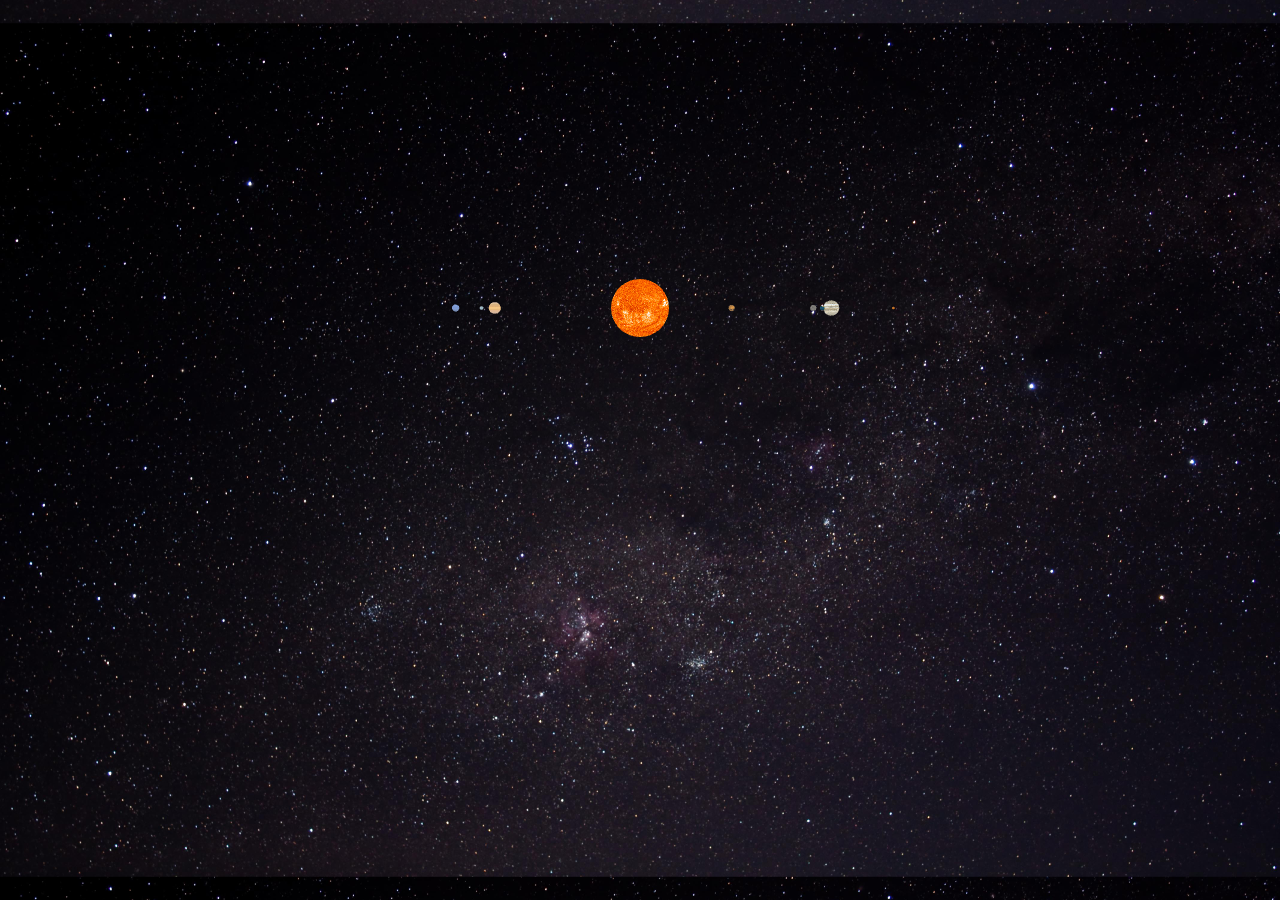
<file: index.html>
<html>

<head>
<title>LP are da best !</title>
<meta http-equiv="content-type" content="text/html; charset=ISO-8859-1">

<script type="text/javascript" src="gl-matrix-min.js"></script>
<link rel="stylesheet" type="text/css" href="style.css"/>

<script id="shader-vs" type="x-shader/x-vertex">
    attribute vec3 aVertexPosition;
    attribute vec2 aTexCoord;

    uniform mat4 uMVMatrix;
    uniform mat4 uPMatrix;

    varying vec3 vTex;

    void main(void) {
        vec3 norm = normalize(aVertexPosition);
        gl_Position = uPMatrix * uMVMatrix * vec4(norm, 1.0);
        vTex = norm;
    }
</script>

<script id="shader-fs" type="x-shader/x-fragment">
    precision mediump float;
    //varying vec4 vColor;
    varying vec3 vTex;
    uniform sampler2D sampler;

    void main(void) {
        vec3 pos = vTex*2.0 - 1.0;
        vec2 texCoord = vec2(1.0-(atan(vTex.z, vTex.x) / 3.14159 + 1.0) * 0.5,1.0-(asin(vTex.y) / 3.14159 + 0.5)); 
        float l = length(pos*2.-1.);

        gl_FragColor = texture2D(sampler, texCoord);
    }
</script>

<script type="text/javascript">

    var gl;

    function initGL(canvas) {
        try {
            gl = canvas.getContext("experimental-webgl");
            gl.viewportWidth = canvas.width;
            gl.viewportHeight = canvas.height;
        } catch (e) {
        }
        if (!gl) {
            alert("Could not initialise WebGL, sorry :-(");
        }
    }


    function getShader(gl, id) {
        var shaderScript = document.getElementById(id);
        if (!shaderScript) {
            return null;
        }

        var str = "";
        var k = shaderScript.firstChild;
        while (k) {
            if (k.nodeType == 3) {
                str += k.textContent;
            }
            k = k.nextSibling;
        }

        var shader;
        if (shaderScript.type == "x-shader/x-fragment") {
            shader = gl.createShader(gl.FRAGMENT_SHADER);
        } else if (shaderScript.type == "x-shader/x-vertex") {
            shader = gl.createShader(gl.VERTEX_SHADER);
        } else {
            return null;
        }

        gl.shaderSource(shader, str);
        gl.compileShader(shader);

        if (!gl.getShaderParameter(shader, gl.COMPILE_STATUS)) {
            alert(gl.getShaderInfoLog(shader));
            return null;
        }

        return shader;
    }


    var shaderProgram;

    function initShaders() {
        var fragmentShader = getShader(gl, "shader-fs");
        var vertexShader = getShader(gl, "shader-vs");

        shaderProgram = gl.createProgram();
        gl.attachShader(shaderProgram, vertexShader);
        gl.attachShader(shaderProgram, fragmentShader);
        gl.linkProgram(shaderProgram);

        if (!gl.getProgramParameter(shaderProgram, gl.LINK_STATUS)) {
            alert("Could not initialise shaders");
        }

        gl.useProgram(shaderProgram);

        shaderProgram.vertexPositionAttribute = gl.getAttribLocation(shaderProgram, "aVertexPosition");
        gl.enableVertexAttribArray(shaderProgram.vertexPositionAttribute);

        shaderProgram.vertexTexAttribute = gl.getAttribLocation(shaderProgram, "aTexCoord");
        gl.enableVertexAttribArray(shaderProgram.vertexTexAttribute);

        shaderProgram.timeUniform = gl.getUniformLocation(shaderProgram, 'time');
        shaderProgram.pMatrixUniform = gl.getUniformLocation(shaderProgram, "uPMatrix");
        shaderProgram.mvMatrixUniform = gl.getUniformLocation(shaderProgram, "uMVMatrix");
    }

    function initTextures() {
        sunTexture = gl.createTexture();
        cubeImage = new Image();
        cubeImage.onload = function() {
            handleTextureLoaded(cubeImage, sunTexture);
        }
        cubeImage.src = "img/soleil.jpg";

        earthTexture = gl.createTexture();
        earthImage = new Image();
        earthImage.onload = function() {
            handleTextureLoaded(earthImage, earthTexture);
        }
        earthImage.src = "img/terre.jpg";

        luneTexture = gl.createTexture();
        luneImage = new Image();
        luneImage.onload = function() {
            handleTextureLoaded(luneImage, luneTexture);
        }
        luneTexture.src = "img/lune.jpg";

        mercureTexture = gl.createTexture();
        merImage = new Image();
        merImage.onload = function() {
            handleTextureLoaded(merImage, mercureTexture);
        }
        merImage.src = "img/mercure.jpg";

        marsTexture = gl.createTexture();
        marImage = new Image();
        marImage.onload = function() {
            handleTextureLoaded(marImage, marsTexture);
        }
        marImage.src = "img/mars.jpg";

        venusTexture = gl.createTexture();
        venImage = new Image();
        venImage.onload = function() {
            handleTextureLoaded(venImage, venusTexture);
        }
        venImage.src = "img/venus.jpg";

        jupiterTexture = gl.createTexture();
        jupImage = new Image();
        jupImage.onload = function() {
            handleTextureLoaded(jupImage, jupiterTexture);
        }
        jupImage.src = "img/jupiter.jpg";

        saturneTexture = gl.createTexture();
        satImage = new Image();
        satImage.onload = function() {
            handleTextureLoaded(satImage, saturneTexture);
        }
        satImage.src = "img/saturne.jpg";

        uranusTexture = gl.createTexture();
        uraImage = new Image();
        uraImage.onload = function() {
            handleTextureLoaded(uraImage, uranusTexture);
        }
        uraImage.src = "img/uranus.jpg";

        neptuneTexture = gl.createTexture();
        nepImage = new Image();
        nepImage.onload = function() {
            handleTextureLoaded(nepImage, neptuneTexture);
        }
        nepImage.src = "img/neptune.png";

    }

    function handleTextureLoaded(image, texture) {
        gl.bindTexture(gl.TEXTURE_2D, texture);
        gl.texImage2D(gl.TEXTURE_2D,0,gl.RGBA, gl.RGBA, gl.UNSIGNED_BYTE, image);
        gl.texParameteri(gl.TEXTURE_2D, gl.TEXTURE_MAG_FILTER,gl.LINEAR);
        gl.texParameteri(gl.TEXTURE_2D, gl.TEXTURE_MIN_FILTER,gl.NEAREST);
        gl.texParameteri(gl.TEXTURE_2D, gl.TEXTURE_WRAP_S,gl.CLAMP_TO_EDGE);
        gl.texParameteri(gl.TEXTURE_2D, gl.TEXTURE_WRAP_T,gl.CLAMP_TO_EDGE);
        gl.bindTexture(gl.TEXTURE_2D, null);
    }

    var mvMatrix = mat4.create();
    var pMatrix = mat4.create();

    function setMatrixUniforms(shader) {
        gl.uniformMatrix4fv(shader.pMatrixUniform, false, pMatrix);
        gl.uniformMatrix4fv(shader.mvMatrixUniform, false, mvMatrix);
    }

    var cubeBuffer;
    var earthBuffer;
    var squareTexBuffer;
    var cube = [];

    function initBuffers() {
        //Cube
        var avant = [];
        var arriere = [];
        var droite = [];
        var gauche = [];
        var haut = [];
        var bas = [];
        var tex =[];

        //Construction d'un cube planétaire
        for(var x=-5; x<5; x++) {
            for(var y=-5; y<5;y++) {
                avant = [
                    x+1,y+1,5,
                    x,y+1,5,
                    x,y,5,

                    x,y,5,
                    x+1,y+1,5,
                    x+1,y,5
                ];

                arriere = [
                    x+1,y+1,-5,
                    x,y+1,-5,
                    x,y,-5,

                    x,y,-5,
                    x+1,y+1,-5,
                    x+1,y,-5
                ];

                gauche = [
                    -5,y+1,x+1,
                    -5,y+1,x,
                    -5,y,x,

                    -5,y,x,
                    -5,y+1,x+1,
                    -5,y,x+1
                ];

                droite = [
                    5,y+1,x+1,
                    5,y+1,x,
                    5,y,x,

                    5,y,x,
                    5,y+1,x+1,
                    5,y,x+1
                ];

                haut = [
                    x+1,5,y+1,
                    x+1,5,y,
                    x,5,y,

                    x,5,y,
                    x+1,5,y+1,
                    x,5,y+1
                ];

                bas = [
                    x+1,-5,y+1,
                    x+1,-5,y,
                    x,-5,y,

                    x,-5,y,
                    x+1,-5,y+1,
                    x,-5,y+1
                ];

                //Coordonnées de texture
                tex = tex.concat(0,1,1,1,1,0,0,0,0,1,1,1,0,1,1,1,1,0,0,0,0,1,1,1,0,1,1,1,1,0,0,0,0,1,1,1,0,1,1,1,1,0,0,0,0,1,1,1,0,1,1,1,1,0,0,0,0,1,1,1,0,1,1,1,1,0,0,0,0,1,1,1);

                //Coordonnées des triangles formant un cube
                cube = cube.concat(avant);
                cube = cube.concat(arriere);
                cube = cube.concat(droite);
                cube = cube.concat(gauche);
                cube = cube.concat(haut);
                cube = cube.concat(bas);
            }
            
        }

        //Planetes
        cubeBuffer = gl.createBuffer();
        gl.bindBuffer(gl.ARRAY_BUFFER, cubeBuffer);
        gl.bufferData(gl.ARRAY_BUFFER, new Float32Array(cube), gl.STATIC_DRAW);

        squareTexBuffer = gl.createBuffer();
        gl.bindBuffer(gl.ARRAY_BUFFER, squareTexBuffer);
        gl.bufferData(gl.ARRAY_BUFFER, new Float32Array(tex), gl.STATIC_DRAW);
    }

    //Fonction permettant de créer une planète et d'y appliquer une texture
    function makePlanets(texture, translate, scale) {
        gl.bindTexture(gl.TEXTURE_2D, texture);

        gl.bindBuffer(gl.ARRAY_BUFFER, cubeBuffer);
        gl.vertexAttribPointer(shaderProgram.vertexPositionAttribute,3,gl.FLOAT,false,0,0);

        gl.bindBuffer(gl.ARRAY_BUFFER, squareTexBuffer);
        gl.vertexAttribPointer(shaderProgram.vertexTexAttribute,2,gl.FLOAT,false,0,0);

        if(translate != null) 
            mat4.translate(mvMatrix, mvMatrix, translate);

        if(scale != null)
            mat4.scale(mvMatrix, mvMatrix, scale);

        setMatrixUniforms(shaderProgram);
        gl.drawArrays(gl.TRIANGLES,0,(cube.length-1)/3);
    }

    var angle = 0;
    var time = 0;
    var zoom = 45;

    function drawScene() {
        gl.viewport(0, 0, gl.viewportWidth, gl.viewportHeight);
        gl.clear(gl.COLOR_BUFFER_BIT | gl.DEPTH_BUFFER_BIT);

        mat4.identity(pMatrix);
        mat4.identity(mvMatrix);
        mat4.perspective(pMatrix, zoom*Math.PI/180, gl.viewportWidth/gl.viewportHeight, 0.1,100);        

        mat4.translate(mvMatrix, mvMatrix ,[0,0,-25]);
        mat4.rotateY(mvMatrix, mvMatrix, (x/500-0.5)*3.14);

        //Gestion des textures
        gl.activeTexture(gl.TEXTURE0);
        gl.uniform1i(gl.getUniformLocation(shaderProgram, "sampler"), 0);

        //Soleil
        makePlanets(sunTexture, null, null);
        
        //Rotation des autres planètes autour du soleil
        mat4.rotate(mvMatrix, mvMatrix, angle, [0,1,0]);

        //Mercure
        makePlanets(mercureTexture, [5,0,3], [0.1,0.1,0.1]);

        //Venus
        makePlanets(venusTexture,[50,0,-20],[0.5,0.5,0.5]);

        //Terre
        makePlanets(earthTexture,[-100,0,50],[1.5,1.5,1.5]);

        //Mars
        makePlanets(marsTexture,[-20,0,-45],[1.5,1.5,1.5]);

        //Jupiter
        makePlanets(jupiterTexture,[60,0,-30],[3,3,3]);

        //Saturne
        makePlanets(saturneTexture,[-40,0,-20],[0.8,0.8,0.8]);
        
        //Uranus
        makePlanets(uranusTexture,[-3,0,5],[0.3,0.3,0.3]);

        //Neptune
        makePlanets(neptuneTexture,[-10,0,-30],[2,2,2]);

        //Gestion du temps
        gl.uniform1f(shaderProgram.timeUniform, time);

        angle += 0.01;
        time += 0.01;
        setTimeout(drawScene, 1000/60);
    }

    function mouseZoom(event) {
        zoom += Math.sign(event.detail);
    }

    var x = 250;
    var y = 250;
    var isMouseDown = false;

    function mouseMove(event) {
        if(isMouseDown) {
            x = event.clientX;
            y = event.clientY;
        } 
    }

    function webGLStart() {
        var canvas = document.getElementById("dawin-canvas");
        initGL(canvas);
        initShaders();
        initBuffers();
        initTextures();

        canvas.addEventListener("DOMMouseScroll", mouseZoom, false);
        
        //Mouse rotation
        var x = 250;
        var y = 250;
        var z = 0;

        canvas.onmousedown = function() { isMouseDown = true };
        canvas.onmouseup = function() { isMouseDown = false };  

        canvas.onmousemove = mouseMove;

        

        gl.clearColor(0.0, 0.0, 0.0, 0.0);
        gl.enable(gl.DEPTH_TEST);

        drawScene();
    }

</script>
</head>
<body onload="webGLStart();" style="text-align: center;">
    <canvas id="dawin-canvas" style="border: none;" width="1024" height="600"></canvas>
</body>
</html>
</file>
<file: style.css>
body {
	background-image: url('img/BG.jpg');
	background-size: 100%;
	background-position: center;
}
</file>
